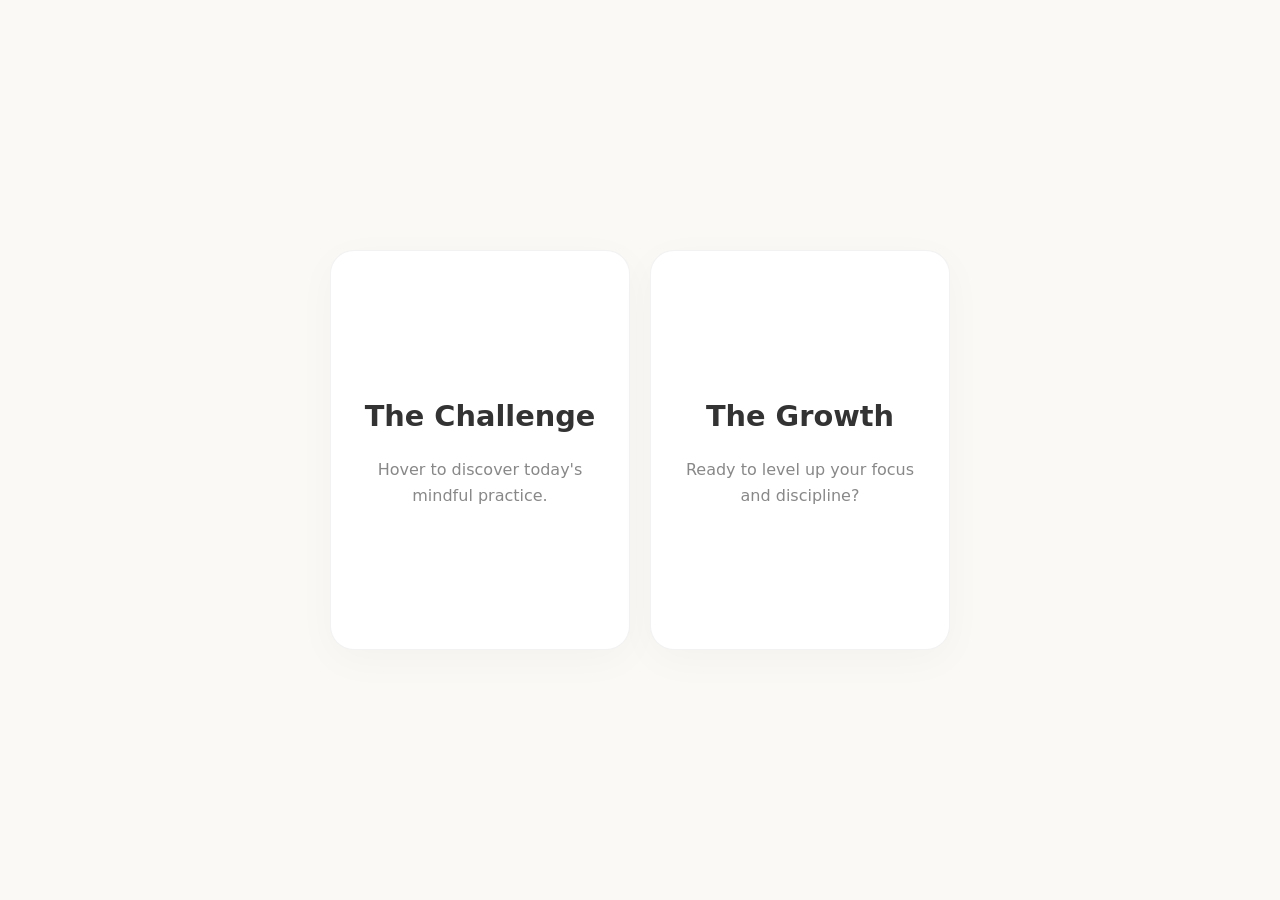
<file: flip-card-demo.html>
<!DOCTYPE html>
<html lang="en">
<head>
    <meta charset="UTF-8">
    <meta name="viewport" content="width=device-width, initial-scale=1.0">
    <title>Simple Reveal Card | Thirty Days to Thrive</title>
    <style>
        :root {
            --card-width: 300px;
            --card-height: 400px;
            --accent-color: #B9C6FF;
        }

        body {
            background-color: #FAF9F6;
            font-family: 'Inter', system-ui, sans-serif;
            display: flex;
            justify-content: center;
            align-items: center;
            min-height: 100vh;
            margin: 0;
            gap: 20px;
            flex-wrap: wrap;
        }

        /* --- SIMPLE REVEAL COMPONENT --- */
        .reveal-card {
            width: var(--card-width);
            height: var(--card-height);
            cursor: pointer;
            position: relative;
        }

        .card-front, .card-back {
            position: absolute;
            inset: 0;
            padding: 2rem;
            border-radius: 24px;
            display: flex;
            flex-direction: column;
            align-items: center;
            justify-content: center;
            text-align: center;
            box-shadow: 0 10px 40px rgba(0, 0, 0, 0.03);
            border: 1px solid rgba(0,0,0,0.05);
            /* NO TRANSITION - Instant swap */
            transition: none !important;
        }

        /* FRONT SIDE */
        .card-front {
            background-color: white;
            color: #333;
            z-index: 2;
            opacity: 1;
        }

        /* BACK SIDE */
        .card-back {
            background-color: var(--accent-color);
            color: white;
            z-index: 1;
            opacity: 0;
            pointer-events: none;
        }

        /* Trigger: Hover (Instant Show/Hide) */
        .reveal-card:hover .card-front {
            opacity: 0;
            pointer-events: none;
        }
        .reveal-card:hover .card-back {
            opacity: 1;
            pointer-events: auto;
            box-shadow: 0 30px 70px rgba(0, 0, 0, 0.1);
        }

        /* Content styling */
        h2 { margin-bottom: 0.5rem; font-size: 1.8rem; }
        p { color: #888; font-weight: 300; line-height: 1.6; }
        .card-back p { color: rgba(255,255,255,0.85); }

    </style>
</head>
<body>

    <!-- Minimal HTML Structure -->
    <div class="reveal-card">
        <div class="card-front">
            <h2>The Challenge</h2>
            <p>Hover to discover today's mindful practice.</p>
        </div>
        <div class="card-back">
            <h2>Silent Breath</h2>
            <p>Observe your breath for 5 minutes without trying to change it. Just notice the flow.</p>
        </div>
    </div>

    <!-- Demonstrate Grid Readiness -->
    <div class="reveal-card">
        <div class="card-front">
            <h2>The Growth</h2>
            <p>Ready to level up your focus and discipline?</p>
        </div>
        <div class="card-back">
            <h2>The 10m Rule</h2>
            <p>When you feel like quitting, commit to just 10 more minutes of deep work. It changes everything.</p>
        </div>
    </div>

</body>
</html>
</file>
